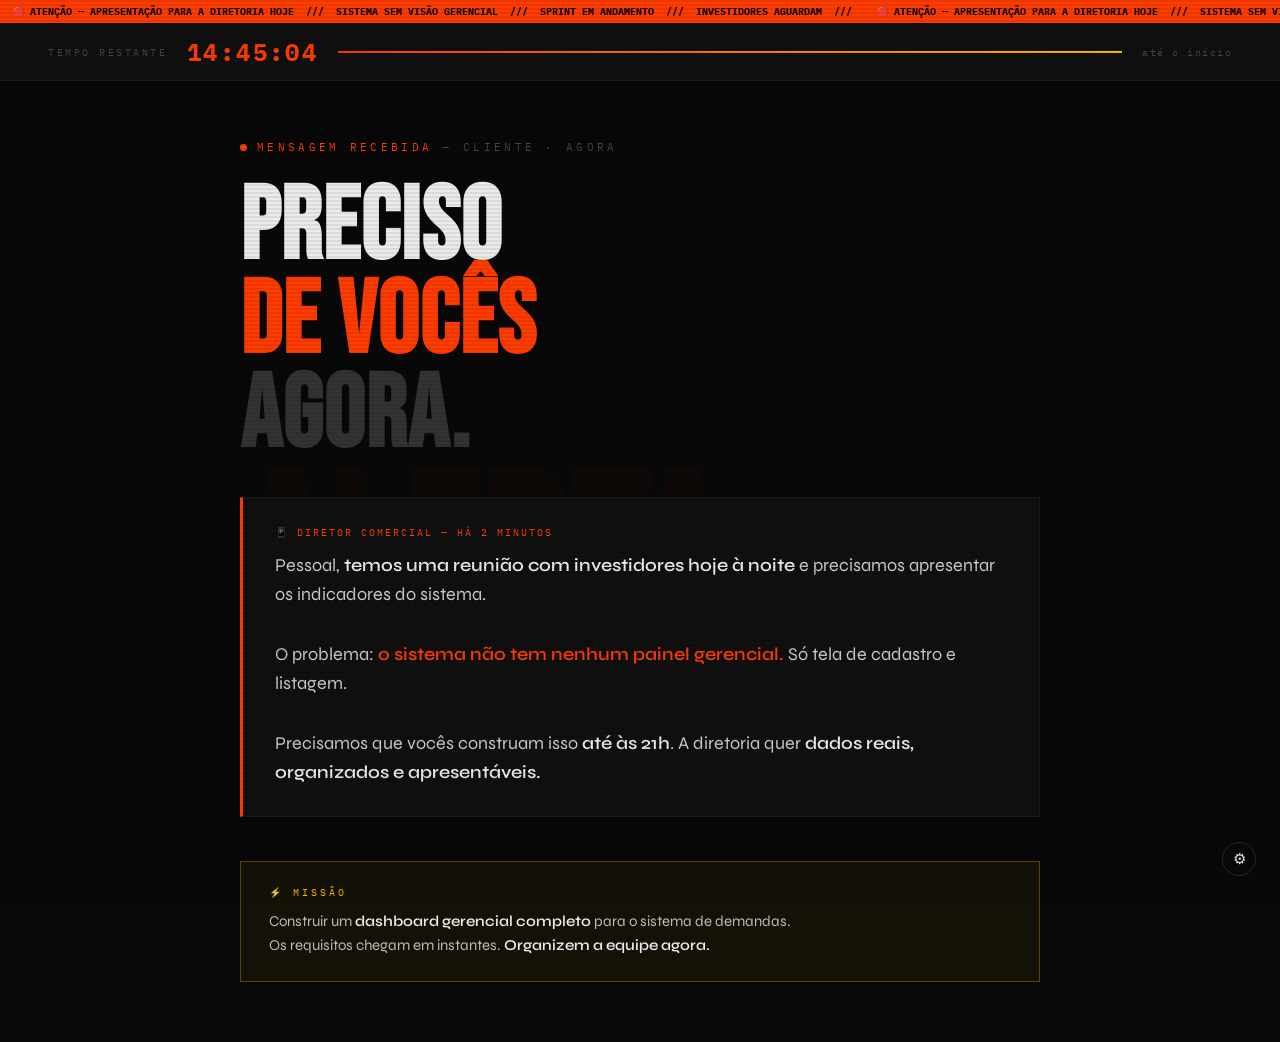
<file: sprint.html>
<!DOCTYPE html>
<html lang="pt-BR">
<head>
<meta charset="UTF-8">
<meta name="viewport" content="width=device-width, initial-scale=1.0">
<title>Sprint Emergencial</title>
<link href="https://fonts.googleapis.com/css2?family=Bebas+Neue&family=IBM+Plex+Mono:ital,wght@0,400;0,700;1,400&family=Syne:wght@300;400;600;700&display=swap" rel="stylesheet">
<style>
:root {
  --bg: #080808;
  --surface: #101010;
  --border: #1c1c1c;
  --accent: #ff3c00;
  --accent2: #ffb800;
  --accent3: #00e5ff;
  --green: #00ff88;
  --text: #ebebeb;
  --muted: #444;
}
* { margin:0; padding:0; box-sizing:border-box; }
body {
  background: var(--bg);
  color: var(--text);
  font-family: 'Syne', sans-serif;
  min-height: 100vh;
  overflow-x: hidden;
}
body::before {
  content:'';
  position:fixed; inset:0;
  background: repeating-linear-gradient(0deg,transparent,transparent 2px,rgba(0,0,0,0.07) 2px,rgba(0,0,0,0.07) 4px);
  pointer-events:none; z-index:9000;
}

/* TICKER */
.ticker-bar {
  position:fixed; top:0; left:0; right:0;
  background: var(--accent); color:#000;
  font-family:'IBM Plex Mono',monospace;
  font-size:10px; font-weight:700;
  padding:5px 0; overflow:hidden; white-space:nowrap; z-index:200;
}
.ticker-inner { display:inline-block; animation: ticker 28s linear infinite; }
@keyframes ticker { 0%{transform:translateX(0)} 100%{transform:translateX(-50%)} }

/* COUNTDOWN */
.countdown-strip {
  position:fixed; top:24px; left:0; right:0;
  background: var(--surface); border-bottom:1px solid var(--border);
  padding:12px 48px; display:flex; align-items:center; gap:20px; z-index:150;
}
.cd-label { font-family:'IBM Plex Mono',monospace; font-size:10px; color:var(--muted); letter-spacing:0.25em; text-transform:uppercase; white-space:nowrap; }
.cd-time { font-family:'IBM Plex Mono',monospace; font-size:24px; font-weight:700; color:var(--accent); letter-spacing:0.1em; min-width:110px; }
.cd-time.warn { color:var(--accent2); }
.cd-time.crit { color:var(--accent); animation:flashblink 0.5s steps(1) infinite; }
@keyframes flashblink { 0%,100%{opacity:1} 50%{opacity:0.2} }
.cd-bar-wrap { flex:1; height:2px; background:var(--border); }
.cd-bar-fill { height:100%; background:linear-gradient(90deg,var(--accent),var(--accent2)); width:100%; transform-origin:left; transition:transform 1s linear; }
.cd-status { font-family:'IBM Plex Mono',monospace; font-size:10px; color:var(--muted); letter-spacing:0.15em; white-space:nowrap; }

/* MAIN */
main { padding-top: 80px; min-height:100vh; }

/* STAGES */
.stage {
  display:none;
  min-height: calc(100vh - 80px);
  flex-direction:column; justify-content:center; align-items:center;
  padding:60px 64px; position:relative; overflow:hidden;
  animation: stageIn 0.6s cubic-bezier(0.16,1,0.3,1) both;
}
.stage > * { width:100%; max-width:800px; }
.stage.active { display:flex; }
@keyframes stageIn {
  from { opacity:0; transform:translateY(20px); }
  to   { opacity:1; transform:translateY(0); }
}

.stage-bg {
  position:absolute; font-family:'Bebas Neue',sans-serif;
  font-size:clamp(100px,18vw,280px); pointer-events:none;
  line-height:1; letter-spacing:-0.02em;
  top:50%; left:50%; transform:translate(-50%,-50%);
  white-space:nowrap; opacity:0.03; color:var(--accent);
}

/* EYEBROW */
.stage-eyebrow {
  display:flex; align-items:center; gap:10px;
  font-family:'IBM Plex Mono',monospace;
  font-size:11px; letter-spacing:0.3em; text-transform:uppercase; margin-bottom:28px;
}
.dot { width:7px; height:7px; border-radius:50%; background:var(--accent); animation:pulse 1.2s ease-in-out infinite; }
@keyframes pulse { 0%,100%{opacity:1;transform:scale(1)} 50%{opacity:0.4;transform:scale(0.7)} }
.eyebrow-text { color:var(--muted); }
.eyebrow-text span { color:var(--accent); }

/* TITLE */
.stage-title {
  font-family:'Bebas Neue',sans-serif;
  font-size:clamp(52px,8vw,120px);
  line-height:0.92; letter-spacing:0.01em; margin-bottom:32px;
}
.hl  { color:var(--accent); }
.hl2 { color:var(--accent2); }
.hl3 { color:var(--accent3); }
.hlg { color:var(--green); }
.dim { color:#333; }

/* MESSAGE BUBBLE */
.msg-bubble {
  background:var(--surface); border:1px solid var(--border);
  border-left:3px solid var(--accent);
  padding:28px 32px; margin-bottom:28px; position:relative;
}
.msg-bubble.yellow { border-left-color:var(--accent2); }
.msg-bubble.cyan   { border-left-color:var(--accent3); }
.msg-bubble.green  { border-left-color:var(--green); }
.msg-bubble.red    { border-left-color:var(--accent); background:rgba(255,60,0,0.04); }
.msg-sender {
  font-family:'IBM Plex Mono',monospace; font-size:10px;
  letter-spacing:0.2em; text-transform:uppercase; color:var(--accent); margin-bottom:12px;
}
.msg-bubble.yellow .msg-sender { color:var(--accent2); }
.msg-bubble.cyan   .msg-sender { color:var(--accent3); }
.msg-bubble.green  .msg-sender { color:var(--green); }
.msg-text { font-size:18px; line-height:1.65; font-weight:300; color:#ccc; }
.msg-text strong  { color:var(--text); font-weight:600; }
.msg-text .danger { color:var(--accent); font-weight:600; }
.msg-text .warn   { color:var(--accent2); font-weight:600; }
.msg-text .ok     { color:var(--green); font-weight:600; }

/* REQ LIST */
.req-list { display:flex; flex-direction:column; gap:2px; margin-top:16px; }
.req-item {
  background:var(--surface); border:1px solid var(--border);
  padding:16px 22px; display:flex; align-items:flex-start; gap:16px;
  animation: reqIn 0.4s cubic-bezier(0.16,1,0.3,1) both;
}
.req-item:nth-child(1){animation-delay:0.05s}
.req-item:nth-child(2){animation-delay:0.1s}
.req-item:nth-child(3){animation-delay:0.15s}
.req-item:nth-child(4){animation-delay:0.2s}
.req-item:nth-child(5){animation-delay:0.25s}
@keyframes reqIn { from{opacity:0;transform:translateX(-10px)} to{opacity:1;transform:translateX(0)} }
.req-num { font-family:'IBM Plex Mono',monospace; font-size:10px; color:var(--muted); letter-spacing:0.1em; min-width:26px; padding-top:2px; }
.req-body { flex:1; }
.req-title { font-size:15px; font-weight:600; color:var(--text); margin-bottom:3px; }
.req-desc  { font-size:13px; color:var(--muted); line-height:1.4; }
.req-tag {
  font-family:'IBM Plex Mono',monospace; font-size:9px;
  letter-spacing:0.2em; text-transform:uppercase;
  padding:3px 8px; border-radius:2px; white-space:nowrap; align-self:flex-start; margin-top:2px;
}
.tag-r { background:rgba(255,60,0,0.12);  color:var(--accent);  border:1px solid rgba(255,60,0,0.25); }
.tag-y { background:rgba(255,184,0,0.12); color:var(--accent2); border:1px solid rgba(255,184,0,0.25); }
.tag-c { background:rgba(0,229,255,0.1);  color:var(--accent3); border:1px solid rgba(0,229,255,0.2); }
.tag-g { background:rgba(0,255,136,0.1);  color:var(--green);   border:1px solid rgba(0,255,136,0.2); }

/* CARDS GRID */
.cards-grid { display:grid; grid-template-columns:repeat(auto-fit,minmax(220px,1fr)); gap:2px; margin-top:16px; }
.card {
  background:var(--surface); padding:24px 22px; border-top:2px solid var(--border);
  animation: reqIn 0.4s cubic-bezier(0.16,1,0.3,1) both;
}
.card:nth-child(1){animation-delay:0.05s;border-top-color:var(--accent3)}
.card:nth-child(2){animation-delay:0.1s; border-top-color:var(--accent2)}
.card:nth-child(3){animation-delay:0.15s;border-top-color:var(--accent)}
.card-label { font-family:'IBM Plex Mono',monospace; font-size:9px; letter-spacing:0.25em; color:var(--muted); text-transform:uppercase; margin-bottom:10px; }
.card-title { font-family:'Bebas Neue',sans-serif; font-size:26px; letter-spacing:0.03em; margin-bottom:12px; line-height:1; }
.card ul { list-style:none; display:flex; flex-direction:column; gap:6px; }
.card ul li { font-size:13px; color:#888; padding-left:14px; position:relative; line-height:1.4; }
.card ul li::before { content:'—'; position:absolute; left:0; color:var(--muted); font-family:'IBM Plex Mono',monospace; font-size:11px; }
.card ul li strong { color:var(--text); font-weight:600; }

/* ALERT BOX */
.alert-box {
  background:rgba(255,60,0,0.05); border:1px solid rgba(255,60,0,0.3);
  padding:24px 28px; margin-top:16px;
  animation: alertPop 0.5s cubic-bezier(0.16,1,0.3,1) both;
}
.alert-box.yellow { background:rgba(255,184,0,0.05); border-color:rgba(255,184,0,0.3); }
.alert-box.green  { background:rgba(0,255,136,0.04);  border-color:rgba(0,255,136,0.25); }
@keyframes alertPop { from{opacity:0;transform:scale(0.97)} to{opacity:1;transform:scale(1)} }
.alert-header { font-family:'IBM Plex Mono',monospace; font-size:10px; letter-spacing:0.3em; text-transform:uppercase; color:var(--accent); margin-bottom:10px; }
.alert-box.yellow .alert-header { color:var(--accent2); }
.alert-box.green  .alert-header { color:var(--green); }
.alert-body { font-size:15px; line-height:1.6; color:#bbb; font-weight:300; }
.alert-body strong { color:var(--text); font-weight:600; }

/* EVAL GRID */
.eval-grid { display:grid; grid-template-columns:repeat(auto-fill,minmax(196px,1fr)); gap:2px; margin-top:20px; }
.eval-item {
  background:var(--surface); padding:22px 20px;
  animation: reqIn 0.35s cubic-bezier(0.16,1,0.3,1) both;
}
.eval-item:nth-child(1){animation-delay:0.04s}
.eval-item:nth-child(2){animation-delay:0.08s}
.eval-item:nth-child(3){animation-delay:0.12s}
.eval-item:nth-child(4){animation-delay:0.16s}
.eval-item:nth-child(5){animation-delay:0.20s}
.eval-item:nth-child(6){animation-delay:0.24s}
.eval-item:nth-child(7){animation-delay:0.28s}
.eval-item:nth-child(8){animation-delay:0.32s}
.eval-n { font-family:'Bebas Neue',sans-serif; font-size:42px; line-height:1; color:rgba(255,60,0,0.12); margin-bottom:6px; }
.eval-title { font-size:14px; font-weight:600; color:var(--text); margin-bottom:4px; }
.eval-desc  { font-size:12px; color:var(--muted); line-height:1.4; }

/* PROFESSOR CONTROLS */
#prof-controls {
  position:fixed; bottom:24px; right:24px;
  display:flex; flex-direction:column; align-items:flex-end; gap:8px; z-index:500;
}
.prof-toggle {
  width:34px; height:34px; background:rgba(10,10,10,0.95);
  border:1px solid #2a2a2a; border-radius:50%; cursor:pointer;
  display:flex; align-items:center; justify-content:center;
  font-size:15px; transition:border-color 0.2s; user-select:none;
}
.prof-toggle:hover { border-color:var(--muted); }
.prof-box {
  background:#0d0d0d; border:1px solid #222;
  padding:14px 16px; display:none; flex-direction:column; gap:6px;
  min-width:210px; box-shadow:0 8px 40px rgba(0,0,0,0.8);
}
.prof-box.open { display:flex; }
.prof-box-title { font-family:'IBM Plex Mono',monospace; font-size:9px; color:var(--muted); letter-spacing:0.3em; text-transform:uppercase; padding-bottom:8px; border-bottom:1px solid var(--border); }
.stage-btn {
  background:var(--surface); border:1px solid var(--border); color:#888;
  font-family:'IBM Plex Mono',monospace; font-size:11px;
  padding:9px 12px; cursor:pointer; text-align:left;
  letter-spacing:0.04em; transition:all 0.15s;
  display:flex; align-items:center; gap:8px;
}
.stage-btn:hover { background:#161616; color:var(--text); border-color:var(--muted); }
.stage-btn.current { border-color:rgba(255,184,0,0.5); color:var(--accent2); }
.stage-btn.done    { opacity:0.3; }
.sb-dot { width:5px; height:5px; border-radius:50%; background:var(--border); flex-shrink:0; }
.stage-btn.current .sb-dot { background:var(--accent2); }
.stage-btn.done    .sb-dot { background:var(--green); }
.next-btn {
  background:var(--accent); border:none; color:#fff;
  font-family:'IBM Plex Mono',monospace; font-size:12px; font-weight:700;
  padding:12px 16px; cursor:pointer; letter-spacing:0.15em; text-transform:uppercase;
  transition:background 0.15s; width:100%; text-align:center; margin-top:4px;
}
.next-btn:hover   { background:#e03600; }
.next-btn:disabled { background:var(--muted); cursor:default; }

@media (max-width:640px) {
  .stage { padding:40px 20px; }
  .countdown-strip { padding:10px 16px; }
  .cd-time { font-size:18px; min-width:90px; }
}
</style>
</head>
<body>

<!-- TICKER -->
<div class="ticker-bar">
  <div class="ticker-inner">
    &nbsp;&nbsp;🔴 ATENÇÃO — APRESENTAÇÃO PARA A DIRETORIA HOJE &nbsp;///&nbsp; SISTEMA SEM VISÃO GERENCIAL &nbsp;///&nbsp; SPRINT EM ANDAMENTO &nbsp;///&nbsp; INVESTIDORES AGUARDAM &nbsp;///&nbsp;
    &nbsp;&nbsp;🔴 ATENÇÃO — APRESENTAÇÃO PARA A DIRETORIA HOJE &nbsp;///&nbsp; SISTEMA SEM VISÃO GERENCIAL &nbsp;///&nbsp; SPRINT EM ANDAMENTO &nbsp;///&nbsp; INVESTIDORES AGUARDAM &nbsp;///&nbsp;
  </div>
</div>

<!-- COUNTDOWN -->
<div class="countdown-strip">
  <span class="cd-label">tempo restante</span>
  <span class="cd-time" id="cd-time">--:--:--</span>
  <div class="cd-bar-wrap"><div class="cd-bar-fill" id="cd-fill"></div></div>
  <span class="cd-status" id="cd-status">aguardando início</span>
</div>

<main>

<!-- ── ETAPA 0 · ABERTURA ── -->
<section class="stage active" id="stage-0">
  <div class="stage-bg">ALERTA</div>
  <div class="stage-eyebrow">
    <div class="dot"></div>
    <div class="eyebrow-text"><span>MENSAGEM RECEBIDA</span> — cliente · agora</div>
  </div>
  <h1 class="stage-title">
    <div>PRECISO</div>
    <div class="hl">DE VOCÊS</div>
    <div class="dim">AGORA.</div>
  </h1>
  <div class="msg-bubble">
    <div class="msg-sender">📱 diretor comercial — há 2 minutos</div>
    <div class="msg-text">
      Pessoal, <strong>temos uma reunião com investidores hoje à noite</strong> e precisamos apresentar os indicadores do sistema.<br><br>
      O problema: <span class="danger">o sistema não tem nenhum painel gerencial.</span> Só tela de cadastro e listagem.<br><br>
      Precisamos que vocês construam isso <strong>até às 21h</strong>. A diretoria quer <strong>dados reais, organizados e apresentáveis.</strong>
    </div>
  </div>
  <div class="alert-box yellow">
    <div class="alert-header">⚡ missão</div>
    <div class="alert-body">
      Construir um <strong>dashboard gerencial completo</strong> para o sistema de demandas.<br>
      Os requisitos chegam em instantes. <strong>Organizem a equipe agora.</strong>
    </div>
  </div>
</section>

<!-- ── ETAPA 1 · KPIs ── -->
<section class="stage" id="stage-1">
  <div class="stage-bg">KPIs</div>
  <div class="stage-eyebrow" style="color:var(--accent2)">
    <div class="dot" style="background:var(--accent2)"></div>
    <div class="eyebrow-text"><span style="color:var(--accent2)">REQUISITOS</span> — fase 1</div>
  </div>
  <h1 class="stage-title">
    <div>O QUE</div>
    <div class="hl2">PRECISAMOS</div>
  </h1>
  <div class="msg-bubble yellow">
    <div class="msg-sender">📱 diretor comercial — agora</div>
    <div class="msg-text">
      Ok, vou passar o que a diretoria precisa ver.<br><br>
      <strong>Primeiro: os números gerais do sistema.</strong> Um painel com os principais KPIs de demandas.
    </div>
  </div>
  <div class="req-list">
    <div class="req-item">
      <div class="req-num">01</div>
      <div class="req-body"><div class="req-title">Total de demandas</div><div class="req-desc">Número em destaque, visível de longe</div></div>
      <div class="req-tag tag-c">KPI</div>
    </div>
    <div class="req-item">
      <div class="req-num">02</div>
      <div class="req-body"><div class="req-title">Abertas · Concluídas · Atrasadas</div><div class="req-desc">Separadas, com contagem e percentual</div></div>
      <div class="req-tag tag-c">KPI</div>
    </div>
    <div class="req-item">
      <div class="req-num">03</div>
      <div class="req-body"><div class="req-title">Demandas críticas</div><div class="req-desc">Quantas, quem são, qual o status atual</div></div>
      <div class="req-tag tag-r">ATENÇÃO</div>
    </div>
    <div class="req-item">
      <div class="req-num">04</div>
      <div class="req-body"><div class="req-title">Por responsável</div><div class="req-desc">Quantas demandas cada pessoa tem em aberto</div></div>
      <div class="req-tag tag-c">KPI</div>
    </div>
    <div class="req-item">
      <div class="req-num">05</div>
      <div class="req-body"><div class="req-title">Tempo médio de resolução</div><div class="req-desc">Em dias. Só concluídas — canceladas ficam fora</div></div>
      <div class="req-tag tag-y">REGRA</div>
    </div>
  </div>
</section>

<!-- ── ETAPA 2 · GRÁFICOS + FILTROS ── -->
<section class="stage" id="stage-2">
  <div class="stage-bg">FILTROS</div>
  <div class="stage-eyebrow" style="color:var(--accent2)">
    <div class="dot" style="background:var(--accent2)"></div>
    <div class="eyebrow-text"><span style="color:var(--accent2)">REQUISITOS</span> — fase 2</div>
  </div>
  <h1 class="stage-title">
    <div>GRÁFICOS</div>
    <div class="hl2">E FILTROS</div>
  </h1>
  <div class="msg-bubble yellow">
    <div class="msg-sender">📱 diretor comercial — agora</div>
    <div class="msg-text">
      Números sozinhos não convencem.<br>
      Precisa de <strong>gráficos visuais e a possibilidade de filtrar os dados.</strong>
    </div>
  </div>
  <div class="cards-grid">
    <div class="card">
      <div class="card-label">Gráficos obrigatórios</div>
      <div class="card-title" style="color:var(--accent3)">VISUAL</div>
      <ul>
        <li>Por <strong>status</strong></li>
        <li>Por <strong>prioridade</strong></li>
        <li>Evolução <strong>temporal</strong></li>
        <li>Atualização <strong>dinâmica</strong></li>
      </ul>
    </div>
    <div class="card">
      <div class="card-label">Filtros — todos juntos</div>
      <div class="card-title" style="color:var(--accent2)">FILTROS</div>
      <ul>
        <li>Por <strong>período</strong></li>
        <li>Por <strong>responsável</strong></li>
        <li>Por <strong>prioridade</strong></li>
        <li>Por <strong>status</strong></li>
      </ul>
    </div>
    <div class="card">
      <div class="card-label">Regras de negócio</div>
      <div class="card-title" style="color:var(--accent)">LÓGICA</div>
      <ul>
        <li><strong>Atrasadas</strong> aparecem em vermelho</li>
        <li><strong>Sem responsável</strong> fora do SLA</li>
        <li>Críticas <strong>pesam mais</strong> na média</li>
        <li><strong>Canceladas</strong> fora do tempo médio</li>
      </ul>
    </div>
  </div>
</section>

<!-- ── ETAPA 3 · EXPORTAÇÃO ── -->
<section class="stage" id="stage-3">
  <div class="stage-bg">EXPORT</div>
  <div class="stage-eyebrow">
    <div class="dot"></div>
    <div class="eyebrow-text"><span>NOVO PEDIDO</span> — fase 3</div>
  </div>
  <h1 class="stage-title">
    <div>PRECISAMOS</div>
    <div class="hl">EXPORTAR</div>
    <div class="dim">TAMBÉM.</div>
  </h1>
  <div class="msg-bubble red">
    <div class="msg-sender">📱 diretor comercial — agora</div>
    <div class="msg-text">
      Ah, quase esqueci —<br><span class="danger">a diretoria vai querer levar o relatório impresso para a reunião.</span><br><br>
      Precisa ter opção de <strong>exportar em PDF ou Excel.</strong>
    </div>
  </div>
  <div class="req-list">
    <div class="req-item">
      <div class="req-num">01</div>
      <div class="req-body"><div class="req-title">PDF ou CSV ou Excel</div><div class="req-desc">Pelo menos um formato funcionando</div></div>
      <div class="req-tag tag-r">OBRIGATÓRIO</div>
    </div>
    <div class="req-item">
      <div class="req-num">02</div>
      <div class="req-body"><div class="req-title">Cabeçalho com nome da empresa</div><div class="req-desc">E data de geração do relatório</div></div>
      <div class="req-tag tag-y">DETALHE</div>
    </div>
    <div class="req-item">
      <div class="req-num">03</div>
      <div class="req-body"><div class="req-title">Filtros aplicados no rodapé</div><div class="req-desc">"Relatório gerado com: Prioridade Alta · Jan–Mar 2025"</div></div>
      <div class="req-tag tag-y">DETALHE</div>
    </div>
  </div>
</section>

<!-- ── ETAPA 4 · SURPRESA — MUDANÇA DE REQUISITO ── -->
<section class="stage" id="stage-4">
  <div class="stage-bg" style="color:var(--accent2)">MUDANÇA</div>
  <div class="stage-eyebrow" style="color:var(--accent2)">
    <div class="dot" style="background:var(--accent2)"></div>
    <div class="eyebrow-text"><span style="color:var(--accent2)">MENSAGEM URGENTE</span> — diretor · agora</div>
  </div>
  <h1 class="stage-title">
    <div class="dim">MUDANÇA</div>
    <div class="hl2">DE ÚLTIMA</div>
    <div class="hl2">HORA.</div>
  </h1>
  <div class="msg-bubble yellow">
    <div class="msg-sender">📱 diretor comercial — URGENTE</div>
    <div class="msg-text">
      Pessoal, acabei de falar com a diretoria.<br><br>
      <span class="warn">Eles querem focar nas demandas críticas que estão atrasadas.</span><br><br>
      Preciso que o dashboard mostre isso <strong>em destaque, separado do resto.</strong> E o relatório exportado tem que trazer só esses casos.
    </div>
  </div>
  <div class="alert-box yellow">
    <div class="alert-header">⚡ o que muda agora</div>
    <div class="alert-body">
      Adicionar uma <strong>visão dedicada: críticas + atrasadas.</strong><br>
      A exportação deve respeitar esse filtro. <strong>Vocês têm até 21h.</strong>
    </div>
  </div>
</section>

<!-- ── ETAPA 5 · SURPRESA — DADOS INCONSISTENTES ── -->
<section class="stage" id="stage-5">
  <div class="stage-bg">ERRO</div>
  <div class="stage-eyebrow">
    <div class="dot"></div>
    <div class="eyebrow-text"><span>ALERTA TÉCNICO</span> — TI · agora</div>
  </div>
  <h1 class="stage-title">
    <div>PROBLEMA</div>
    <div class="hl">NO BANCO</div>
    <div class="dim">DE DADOS.</div>
  </h1>
  <div class="msg-bubble red">
    <div class="msg-sender">📱 diretor de TI — agora</div>
    <div class="msg-text">
      Acabamos de identificar um problema no banco:<br><br>
      <span class="danger">Existem demandas sem status, datas de criação inválidas e responsáveis que foram deletados do sistema.</span><br><br>
      O dashboard não pode travar nem mostrar dados errados por causa disso.
    </div>
  </div>
  <div class="req-list">
    <div class="req-item">
      <div class="req-num">01</div>
      <div class="req-body"><div class="req-title">Demandas sem status</div><div class="req-desc">Não devem quebrar o dashboard — tratar como "indefinido"</div></div>
      <div class="req-tag tag-r">BUG</div>
    </div>
    <div class="req-item">
      <div class="req-num">02</div>
      <div class="req-body"><div class="req-title">Datas inválidas</div><div class="req-desc">Ignorar no cálculo de SLA, sem exibir erro na tela</div></div>
      <div class="req-tag tag-r">BUG</div>
    </div>
    <div class="req-item">
      <div class="req-num">03</div>
      <div class="req-body"><div class="req-title">Responsável deletado</div><div class="req-desc">Mostrar como "Sem responsável" — não pode crashar</div></div>
      <div class="req-tag tag-r">BUG</div>
    </div>
  </div>
</section>

<!-- ── ETAPA 6 · PITCH ── -->
<section class="stage" id="stage-6">
  <div class="stage-bg" style="color:var(--green)">PITCH</div>
  <div class="stage-eyebrow" style="color:var(--green)">
    <div class="dot" style="background:var(--green)"></div>
    <div class="eyebrow-text"><span style="color:var(--green)">HORA DA VERDADE</span> — 21:00</div>
  </div>
  <h1 class="stage-title">
    <div class="dim">CÓDIGO</div>
    <div class="hlg">CONGELADO.</div>
    <div>APRESENTEM.</div>
  </h1>
  <div class="msg-bubble green">
    <div class="msg-sender">📱 diretor comercial — 21:00</div>
    <div class="msg-text">
      Pessoal, a reunião começa agora.<br><br>
      <span class="ok">Cada equipe tem 5 minutos.</span> Mostrem o dashboard como se fossem vender para a diretoria.<br><br>
      <strong>O que funciona, mostrem. O que não deu tempo, expliquem por quê — e o que priorizariam a seguir.</strong>
    </div>
  </div>
  <div class="alert-box green">
    <div class="alert-header">🎯 o que apresentar</div>
    <div class="alert-body">
      O que foi entregue &nbsp;·&nbsp; Decisões técnicas tomadas &nbsp;·&nbsp; O que a IA resolveu vs. não resolveu &nbsp;·&nbsp; O que faria diferente com mais tempo
    </div>
  </div>
</section>

<!-- ── ETAPA 7 · RETROSPECTIVA ── -->
<section class="stage" id="stage-7">
  <div class="stage-bg" style="color:var(--accent3)">RETRO</div>
  <div class="stage-eyebrow" style="color:var(--accent3)">
    <div class="dot" style="background:var(--accent3)"></div>
    <div class="eyebrow-text"><span style="color:var(--accent3)">RETROSPECTIVA</span> — debriefing</div>
  </div>
  <h1 class="stage-title">
    <div>O QUE</div>
    <div class="hl3">APRENDEMOS</div>
    <div class="dim">HOJE?</div>
  </h1>
  <div class="msg-bubble cyan">
    <div class="msg-sender">🎓 professor — retrospectiva coletiva</div>
    <div class="msg-text">
      Vamos refletir sobre o que aconteceu nessa sprint.<br><strong>Sem julgamento — só aprendizado.</strong>
    </div>
  </div>
  <div class="eval-grid">
    <div class="eval-item"><div class="eval-n">01</div><div class="eval-title">Arquitetura</div><div class="eval-desc">Como estruturaram? Separação de responsabilidades?</div></div>
    <div class="eval-item"><div class="eval-n">02</div><div class="eval-title">SQL & Backend</div><div class="eval-desc">Queries funcionaram? Regras de negócio no lugar certo?</div></div>
    <div class="eval-item"><div class="eval-n">03</div><div class="eval-title">Frontend & UX</div><div class="eval-desc">A diretoria entenderia sem explicação?</div></div>
    <div class="eval-item"><div class="eval-n">04</div><div class="eval-title">Decisão sob pressão</div><div class="eval-desc">O que foi priorizado? O que foi descartado? Por quê?</div></div>
    <div class="eval-item"><div class="eval-n">05</div><div class="eval-title">Divisão de tarefas</div><div class="eval-desc">Trabalharam em paralelo ou em fila?</div></div>
    <div class="eval-item"><div class="eval-n">06</div><div class="eval-title">Reação ao imprevisto</div><div class="eval-desc">Adaptaram à mudança de requisito ou travaram?</div></div>
    <div class="eval-item"><div class="eval-n">07</div><div class="eval-title">Uso da IA</div><div class="eval-desc">Onde ajudou de verdade? Onde atrasou ou enganou?</div></div>
    <div class="eval-item"><div class="eval-n">08</div><div class="eval-title">Comunicação</div><div class="eval-desc">Conseguiram explicar decisões técnicas para um não-técnico?</div></div>
  </div>
</section>

</main>

<!-- PROFESSOR CONTROLS -->
<div id="prof-controls">
  <div class="prof-toggle" id="prof-toggle" title="Controles">⚙</div>
  <div class="prof-box" id="prof-box">
    <div class="prof-box-title">// professor · controle</div>
    <button class="stage-btn" id="sbtn-0" onclick="goTo(0)"><div class="sb-dot"></div>Abertura</button>
    <button class="stage-btn" id="sbtn-1" onclick="goTo(1)"><div class="sb-dot"></div>KPIs básicos</button>
    <button class="stage-btn" id="sbtn-2" onclick="goTo(2)"><div class="sb-dot"></div>Gráficos + Filtros</button>
    <button class="stage-btn" id="sbtn-3" onclick="goTo(3)"><div class="sb-dot"></div>Exportação</button>
    <button class="stage-btn" id="sbtn-4" onclick="goTo(4)"><div class="sb-dot"></div>⚡ Surpresa — mudança</button>
    <button class="stage-btn" id="sbtn-5" onclick="goTo(5)"><div class="sb-dot"></div>⚡ Surpresa — dados</button>
    <button class="stage-btn" id="sbtn-6" onclick="goTo(6)"><div class="sb-dot"></div>🎯 Pitch final</button>
    <button class="stage-btn" id="sbtn-7" onclick="goTo(7)"><div class="sb-dot"></div>Retrospectiva</button>
    <button class="next-btn" id="next-btn" onclick="nextStage()">PRÓXIMA ETAPA →</button>
  </div>
</div>

<script>
const TOTAL = 8;
let current = 0;

document.getElementById('prof-toggle').addEventListener('click', () => {
  document.getElementById('prof-box').classList.toggle('open');
});

function goTo(n) {
  if (n < 0 || n >= TOTAL) return;
  document.getElementById('stage-' + current).classList.remove('active');
  current = n;
  const next = document.getElementById('stage-' + current);
  next.classList.add('active');
  updateBtns();
  window.scrollTo({ top: 0, behavior: 'smooth' });
}

function nextStage() { if (current < TOTAL - 1) goTo(current + 1); }

function updateBtns() {
  for (let i = 0; i < TOTAL; i++) {
    const b = document.getElementById('sbtn-' + i);
    b.classList.remove('current', 'done');
    if (i === current) b.classList.add('current');
    else if (i < current) b.classList.add('done');
  }
  document.getElementById('next-btn').disabled = current === TOTAL - 1;
}

// Countdown to 22:00
function pad(n) { return String(n).padStart(2,'0'); }
function updateCountdown() {
  const now   = new Date();
  const start = new Date(); start.setHours(19,30,0,0);
  const end   = new Date(); end.setHours(22,0,0,0);
  const total = end - start;
  const rem   = end - now;
  const el    = document.getElementById('cd-time');
  const fill  = document.getElementById('cd-fill');
  const stat  = document.getElementById('cd-status');

  if (rem <= 0) {
    el.textContent = '00:00:00'; el.className = 'cd-time crit';
    stat.textContent = 'tempo esgotado';
    fill.style.transform = 'scaleX(0)'; return;
  }
  if (now < start) {
    const ts = start - now;
    el.textContent = `${pad(Math.floor(ts/3600000))}:${pad(Math.floor((ts%3600000)/60000))}:${pad(Math.floor((ts%60000)/1000))}`;
    el.className = 'cd-time'; stat.textContent = 'até o início';
    fill.style.transform = 'scaleX(1)'; return;
  }
  const h = Math.floor(rem/3600000), m = Math.floor((rem%3600000)/60000), s = Math.floor((rem%60000)/1000);
  el.textContent = `${pad(h)}:${pad(m)}:${pad(s)}`;
  fill.style.transform = `scaleX(${Math.max(0, rem/total)})`;
  if      (rem < 600000)  { el.className = 'cd-time crit'; stat.textContent = '⚠ atenção ao tempo'; }
  else if (rem < 1800000) { el.className = 'cd-time warn'; stat.textContent = 'fase final'; }
  else                    { el.className = 'cd-time';      stat.textContent = 'sprint em andamento'; }
}
updateCountdown();
setInterval(updateCountdown, 1000);
updateBtns();
</script>
</body>
</html>
</file>
